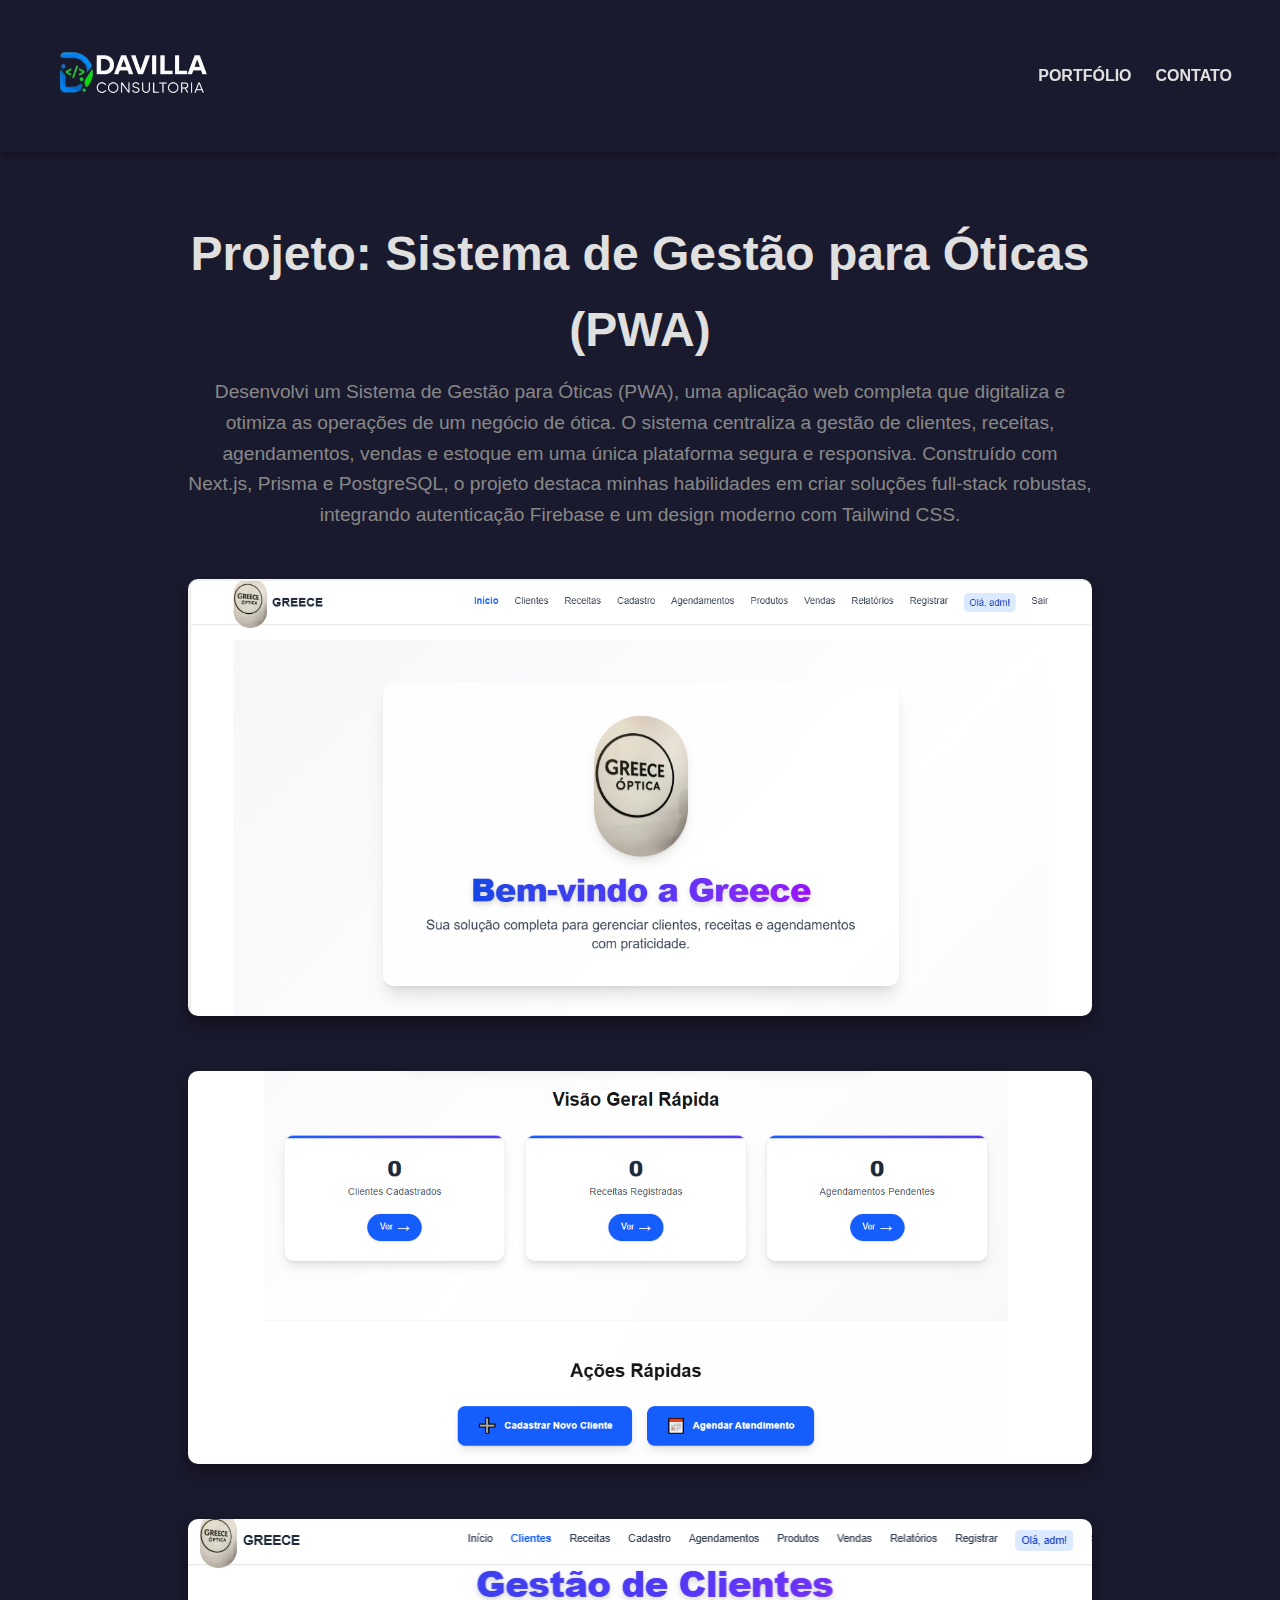
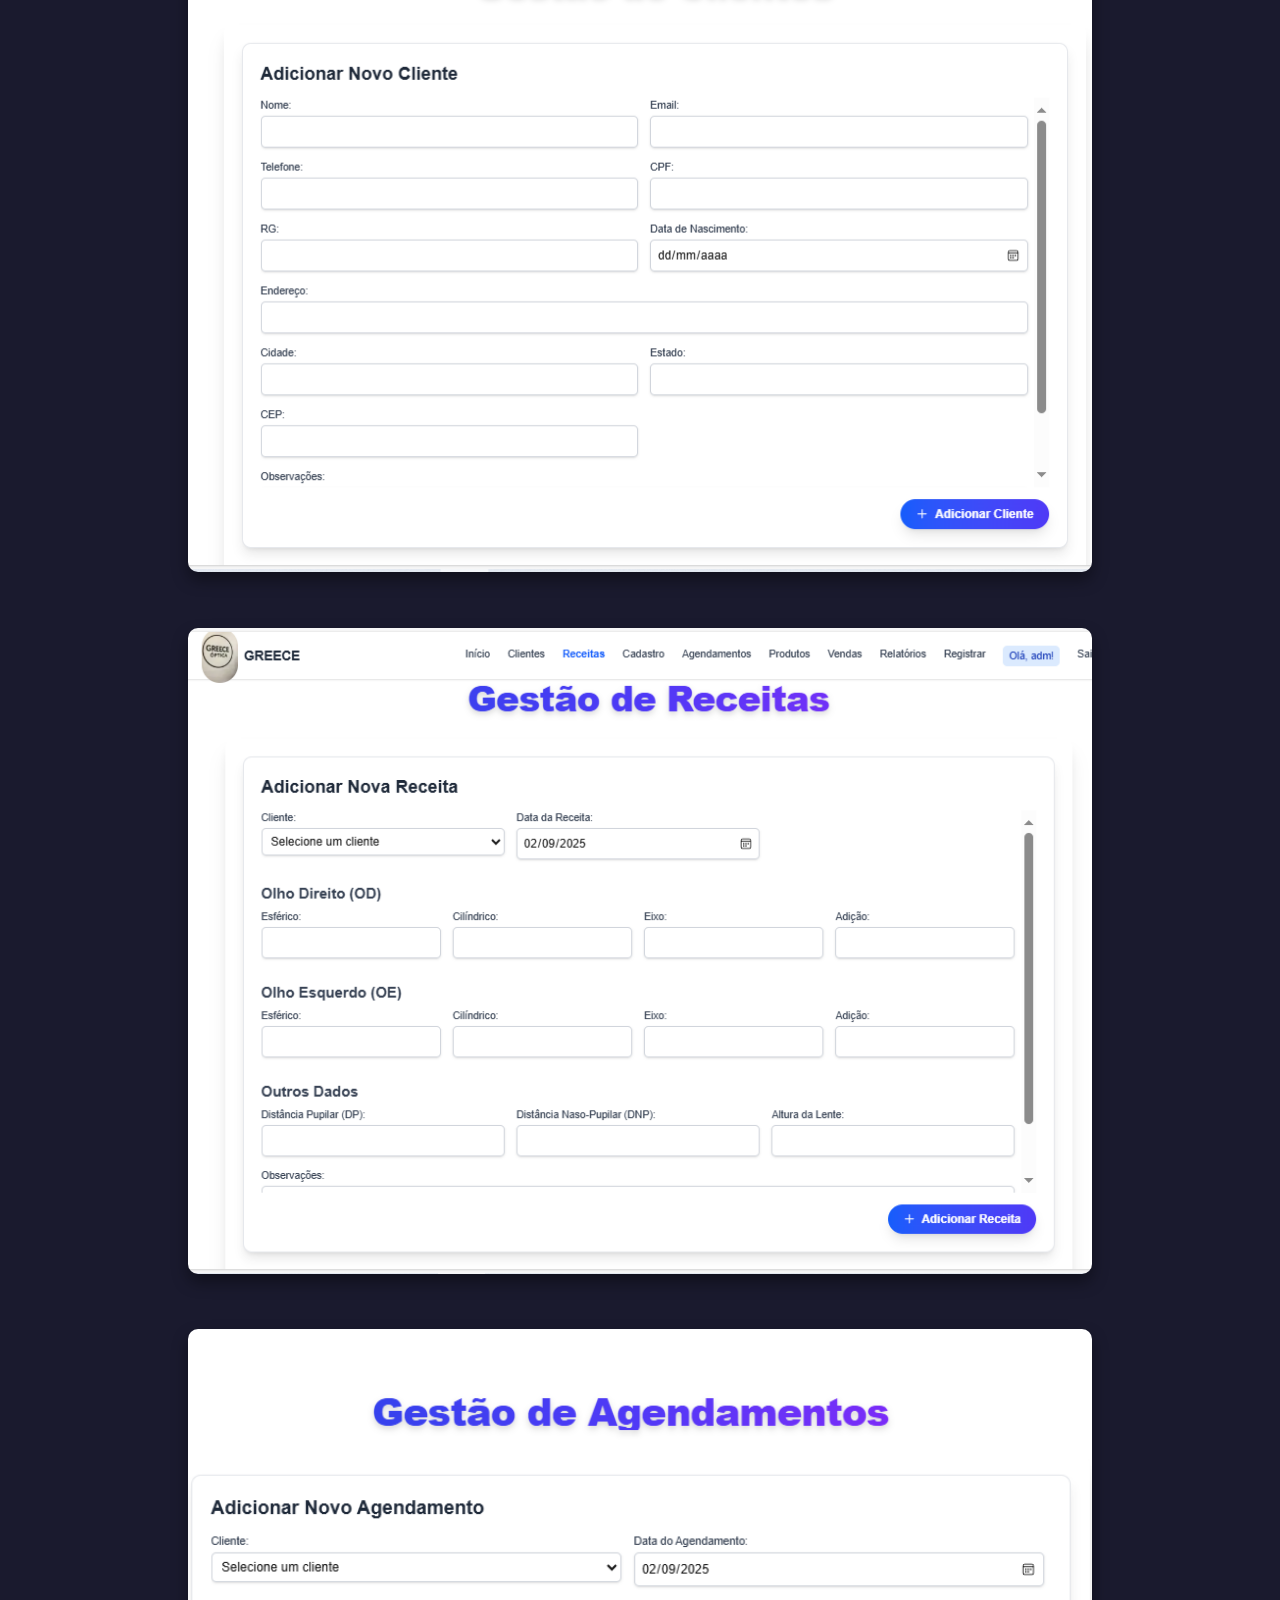
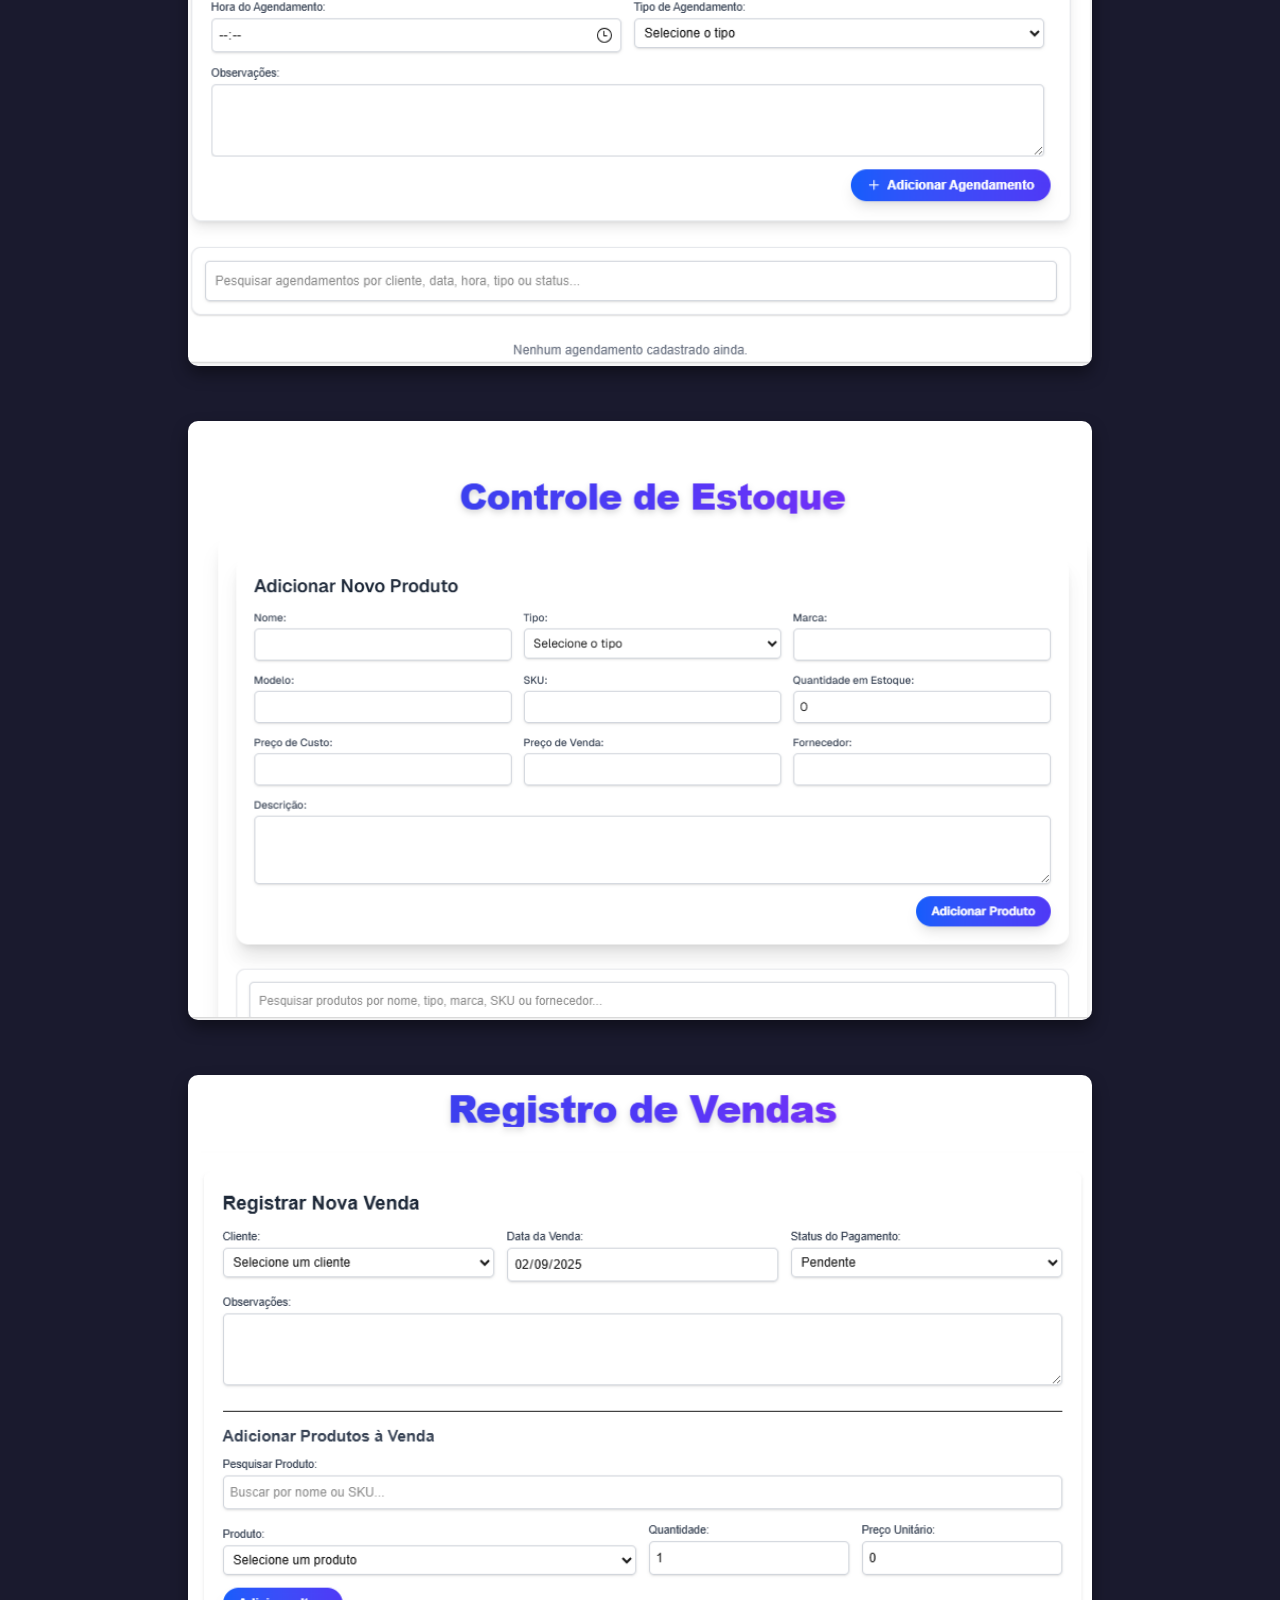
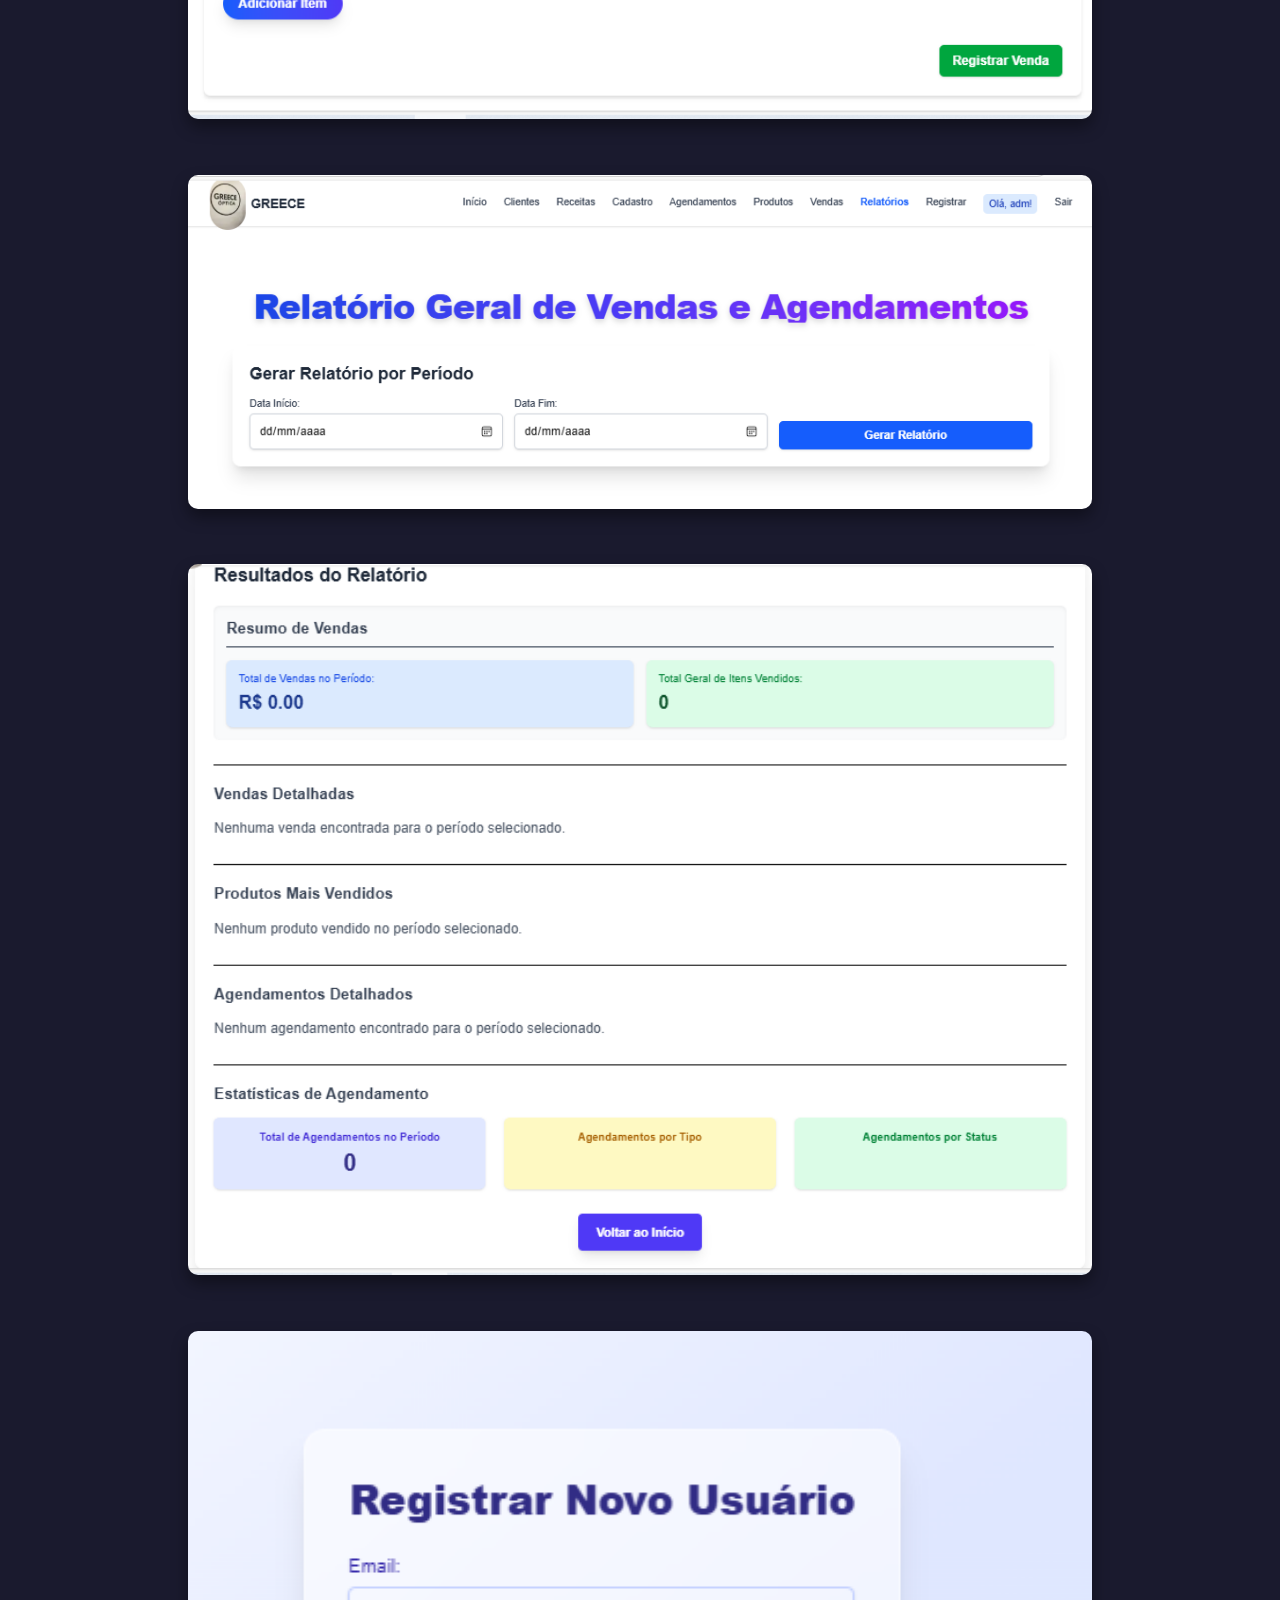
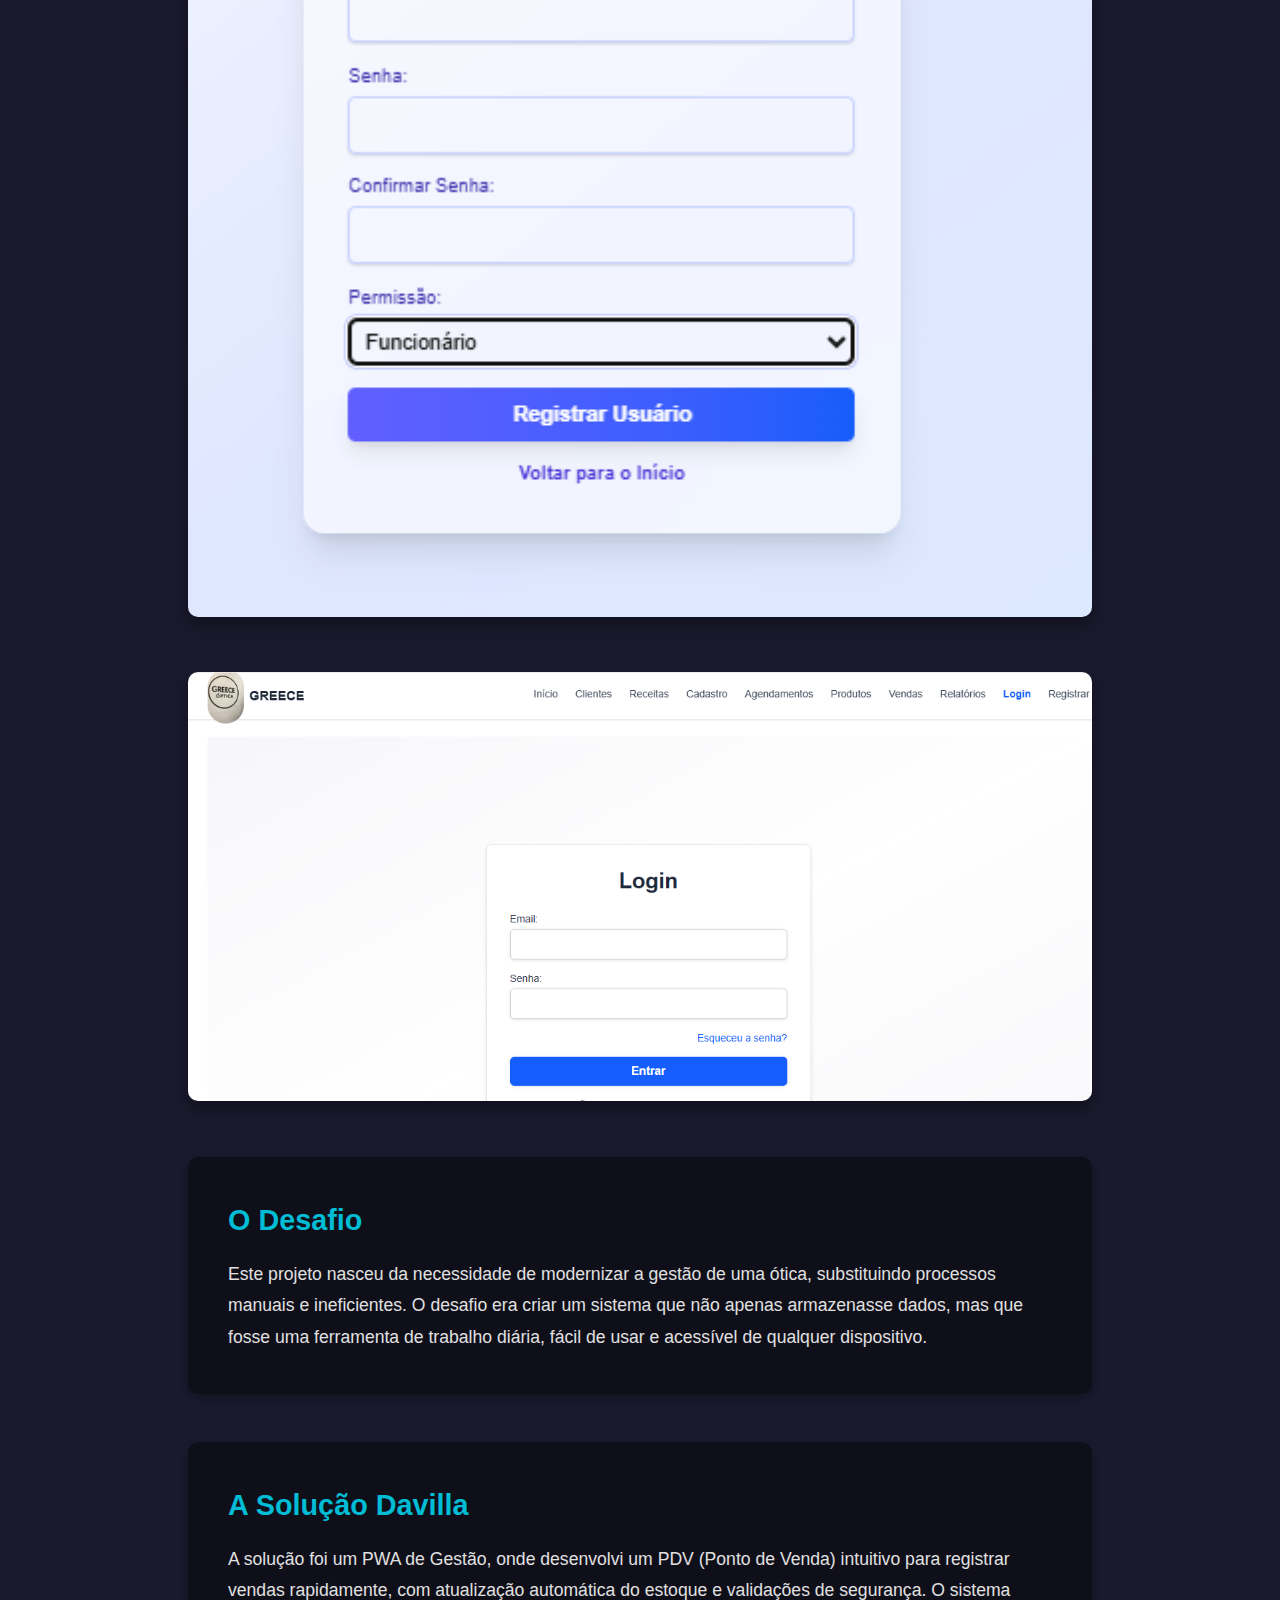
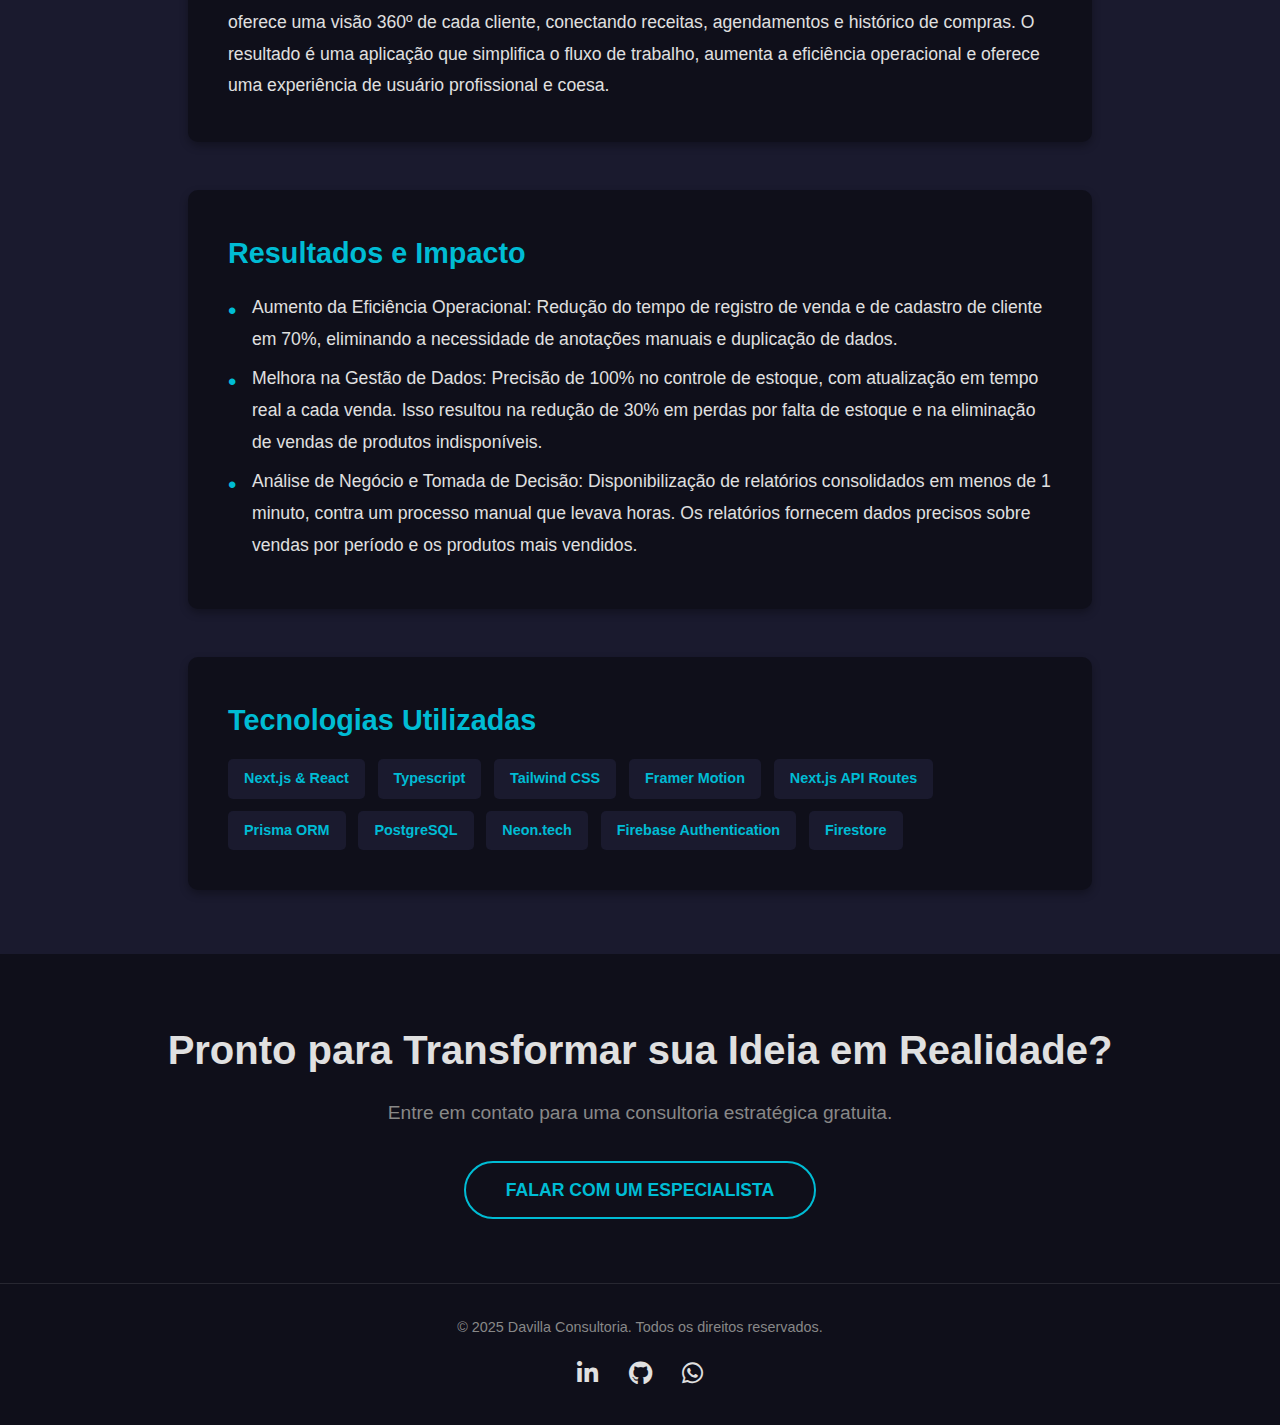
<file: projeto2.html>
<!DOCTYPE html>
<html lang="pt-br">
  <head>
    <meta charset="UTF-8" />
    <meta name="viewport" content="width=device-width, initial-scale=1.0" />
    <title>
      Davilla Consultoria | Detalhes do Projeto Sistema de Gestão para óticas
    </title>
    <link rel="stylesheet" href="style.css" />
    <link
      rel="stylesheet"
      href="https://cdnjs.cloudflare.com/ajax/libs/font-awesome/5.15.4/css/all.min.css"
    />
  </head>
  <body>
    <header class="header">
      <div class="logo">
        <a href="index.html"
          ><img src="images/davilla-logo.png" alt="Logo da Davilla Consultoria"
        /></a>
      </div>
      <nav class="nav">
        <ul>
          <li><a href="index.html#portfolio">Portfólio</a></li>

          <li><a href="index.html#contato">Contato</a></li>
        </ul>
      </nav>
    </header>

    <main>
      <section class="project-detail">
        <div class="project-header">
          <h1>Projeto: Sistema de Gestão para Óticas (PWA)</h1>
          <p>
            Desenvolvi um Sistema de Gestão para Óticas (PWA), uma aplicação web
            completa que digitaliza e otimiza as operações de um negócio de
            ótica. O sistema centraliza a gestão de clientes, receitas,
            agendamentos, vendas e estoque em uma única plataforma segura e
            responsiva. Construído com Next.js, Prisma e PostgreSQL, o projeto
            destaca minhas habilidades em criar soluções full-stack robustas,
            integrando autenticação Firebase e um design moderno com Tailwind
            CSS.
          </p>
        </div>

        <img
          src="images/projeto2.png"
          alt="Mockup do Projeto"
          class="project-image"
        />
        <img
          src="images/projeto2-2.png"
          alt="Mockup do Projeto"
          class="project-image"
        />
        <img
          src="images/projeto2-3.png"
          alt="Mockup do Projeto"
          class="project-image"
        />
        <img
          src="images/projeto2-4.png"
          alt="Mockup do Projeto"
          class="project-image"
        />
        <img
          src="images/projeto2-5.png"
          alt="Mockup do Projeto"
          class="project-image"
        />
        <img
          src="images/projeto2-6.png"
          alt="Mockup do Projeto"
          class="project-image"
        />
        <img
          src="images/projeto2-7.png"
          alt="Mockup do Projeto"
          class="project-image"
        />
        <img
          src="images/projeto2-8.png"
          alt="Mockup do Projeto"
          class="project-image"
        />
        <img
          src="images/projeto2-9.png"
          alt="Mockup do Projeto"
          class="project-image"
        />
        <img
          src="images/projeto2-10.png"
          alt="Mockup do Projeto"
          class="project-image"
        />
        <img
          src="images/projeto2-11.png"
          alt="Mockup do Projeto"
          class="project-image"
        />

        <div class="project-sections">
          <div class="section-card">
            <h3>O Desafio</h3>
            <p>
              Este projeto nasceu da necessidade de modernizar a gestão de uma
              ótica, substituindo processos manuais e ineficientes. O desafio
              era criar um sistema que não apenas armazenasse dados, mas que
              fosse uma ferramenta de trabalho diária, fácil de usar e acessível
              de qualquer dispositivo.
            </p>
          </div>

          <div class="section-card">
            <h3>A Solução Davilla</h3>
            <p>
              A solução foi um PWA de Gestão, onde desenvolvi um PDV (Ponto de
              Venda) intuitivo para registrar vendas rapidamente, com
              atualização automática do estoque e validações de segurança. O
              sistema oferece uma visão 360º de cada cliente, conectando
              receitas, agendamentos e histórico de compras. O resultado é uma
              aplicação que simplifica o fluxo de trabalho, aumenta a eficiência
              operacional e oferece uma experiência de usuário profissional e
              coesa.
            </p>
          </div>

          <div class="section-card">
            <h3>Resultados e Impacto</h3>
            <ul>
              <li>
                Aumento da Eficiência Operacional: Redução do tempo de registro
                de venda e de cadastro de cliente em 70%, eliminando a
                necessidade de anotações manuais e duplicação de dados.
              </li>
              <li>
                Melhora na Gestão de Dados: Precisão de 100% no controle de
                estoque, com atualização em tempo real a cada venda. Isso
                resultou na redução de 30% em perdas por falta de estoque e na
                eliminação de vendas de produtos indisponíveis.
              </li>
              <li>
                Análise de Negócio e Tomada de Decisão: Disponibilização de
                relatórios consolidados em menos de 1 minuto, contra um processo
                manual que levava horas. Os relatórios fornecem dados precisos
                sobre vendas por período e os produtos mais vendidos.
              </li>
            </ul>
          </div>

          <div class="section-card">
            <h3>Tecnologias Utilizadas</h3>
            <div class="tech-list">
              <span>Next.js & React</span>
              <span>Typescript</span>
              <span>Tailwind CSS</span>
              <span>Framer Motion</span>
              <span>Next.js API Routes</span>
              <span>Prisma ORM</span>
              <span>PostgreSQL</span>
              <span>Neon.tech</span>
              <span>Firebase Authentication</span>
              <span>Firestore</span>
            </div>
          </div>
        </div>
      </section>

      <section class="contato-cta">
        <h2>Pronto para Transformar sua Ideia em Realidade?</h2>
        <p>Entre em contato para uma consultoria estratégica gratuita.</p>
        <a href="https://wa.me/5511944846492" class="cta-button" target="_blank"
          >Falar com um Especialista</a
        >
      </section>
    </main>

    <footer class="footer">
      <p>&copy; 2025 Davilla Consultoria. Todos os direitos reservados.</p>
      <div class="social-icons">
        <a href="#" target="_blank"><i class="fab fa-linkedin-in"></i></a>
        <a href="#" target="_blank"><i class="fab fa-github"></i></a>
        <a href="https://wa.me/5511944846492" target="_blank"
          ><i class="fab fa-whatsapp"></i
        ></a>
      </div>
    </footer>
  </body>
</html>
</file>
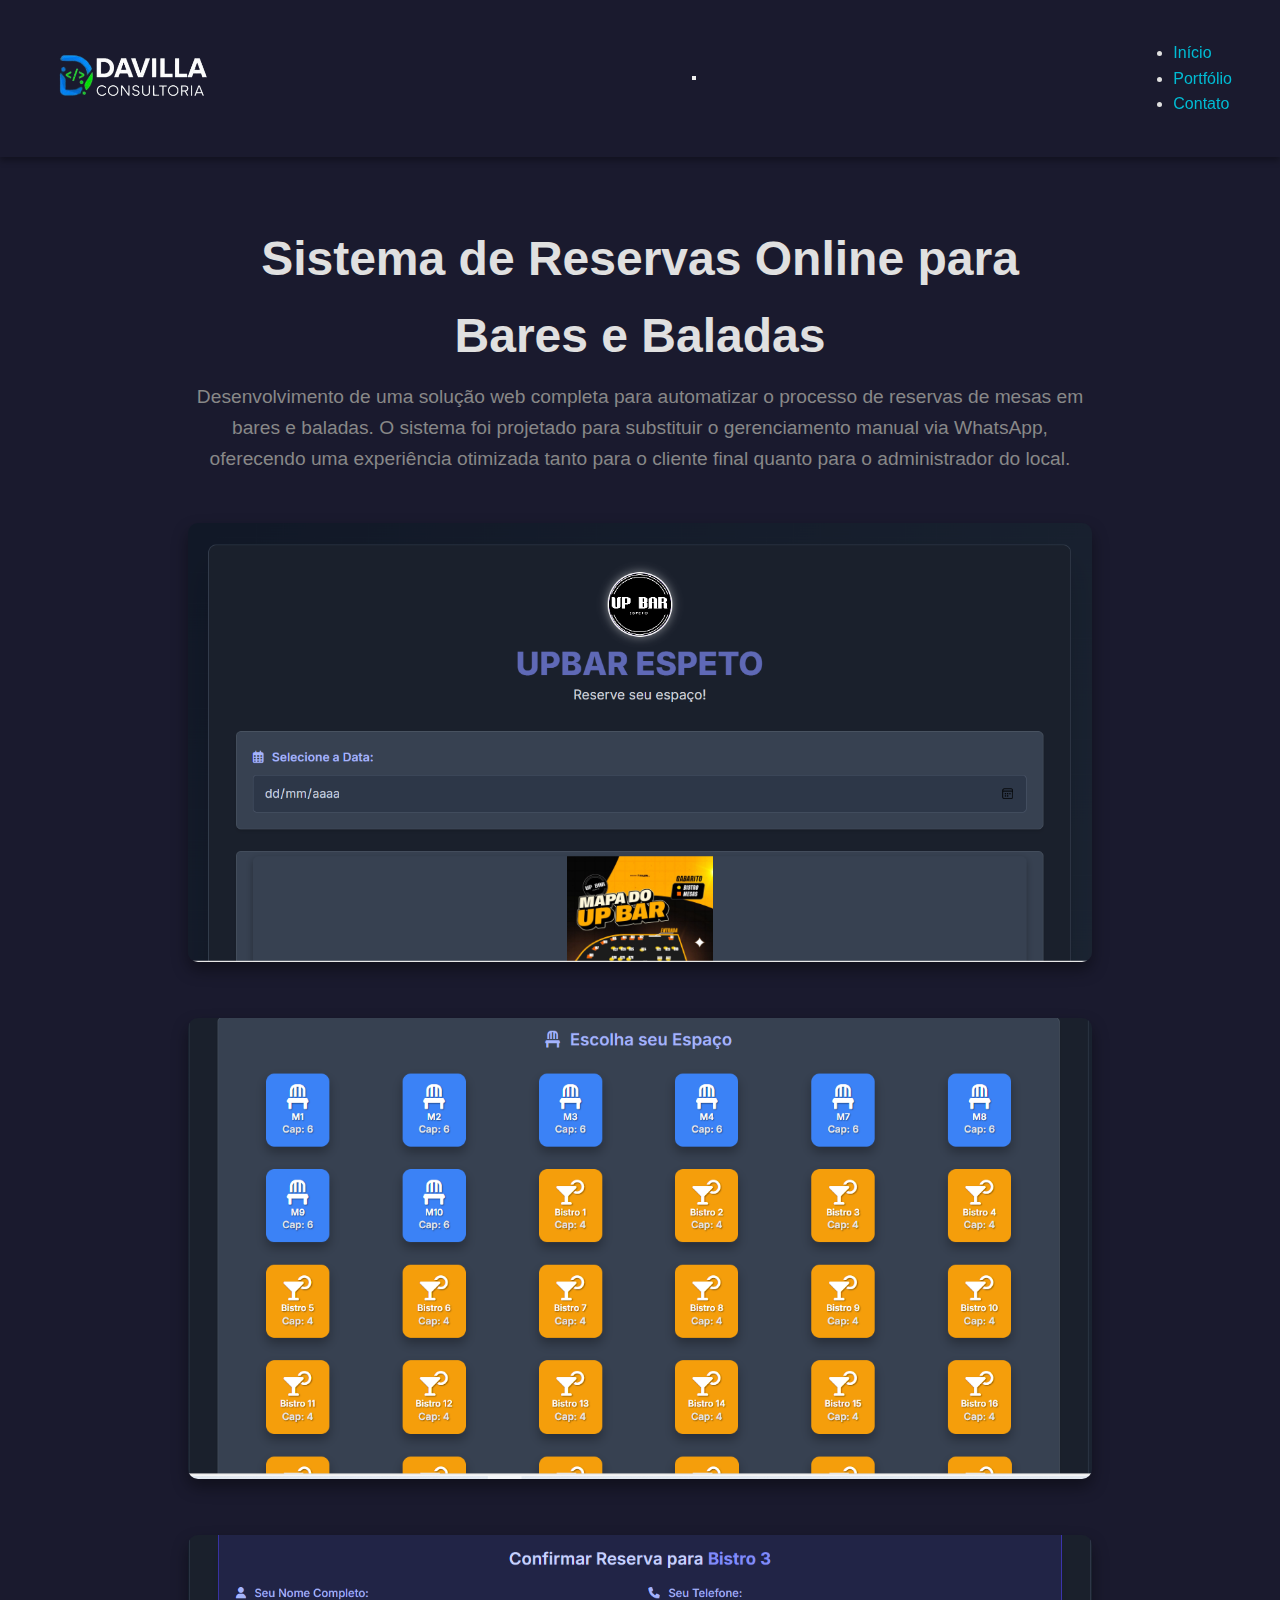
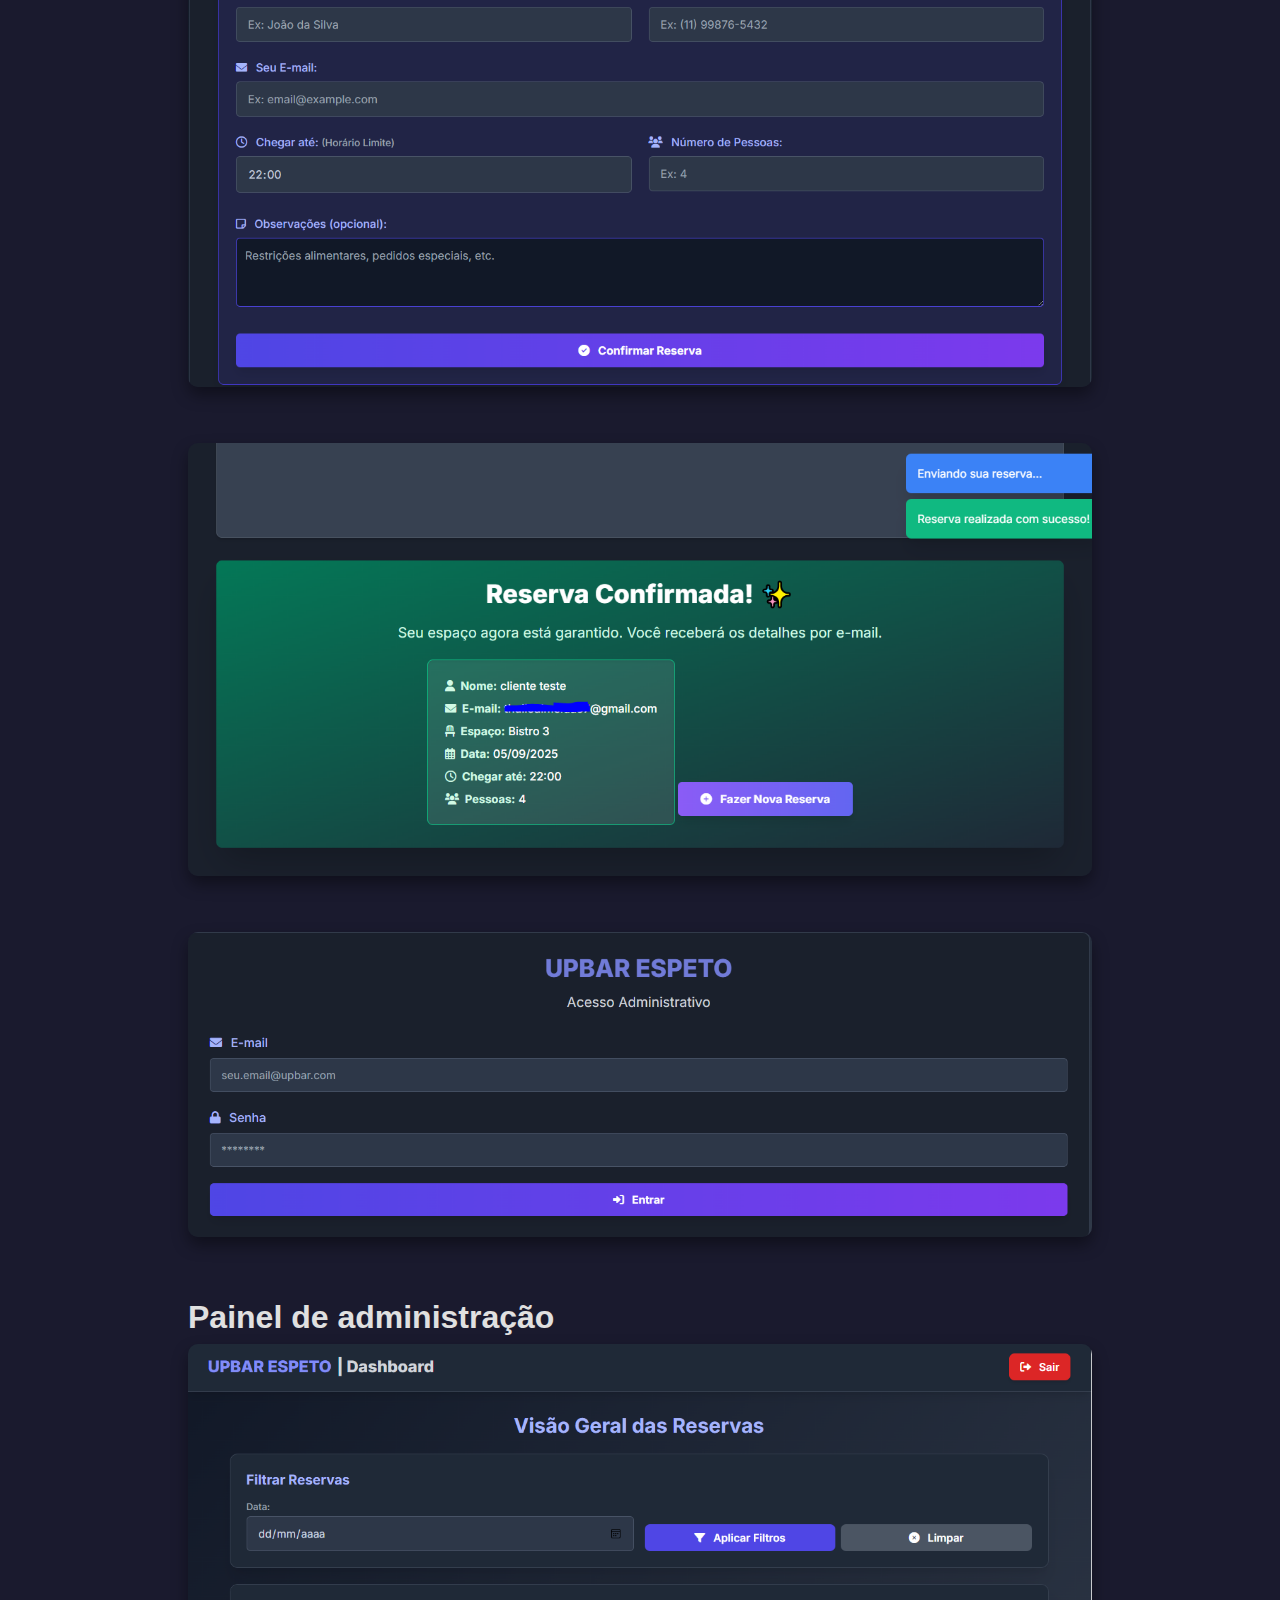
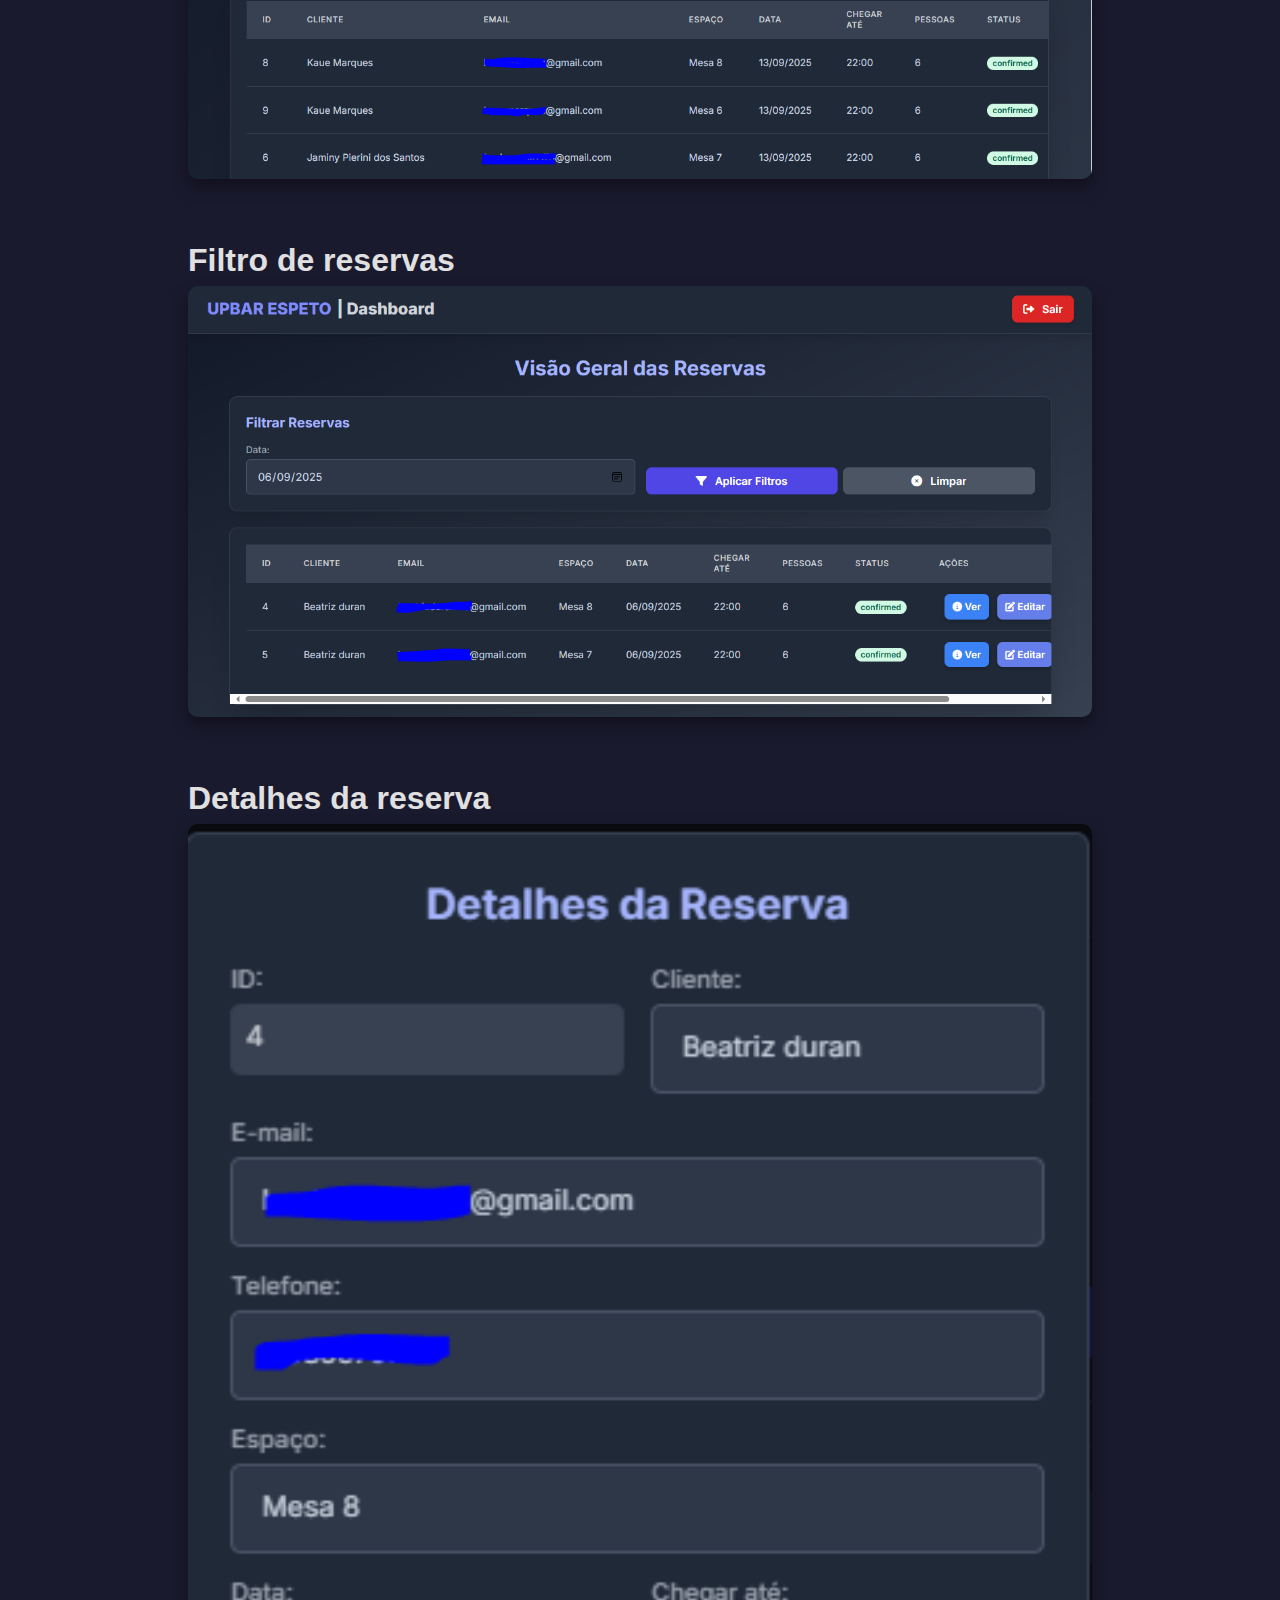
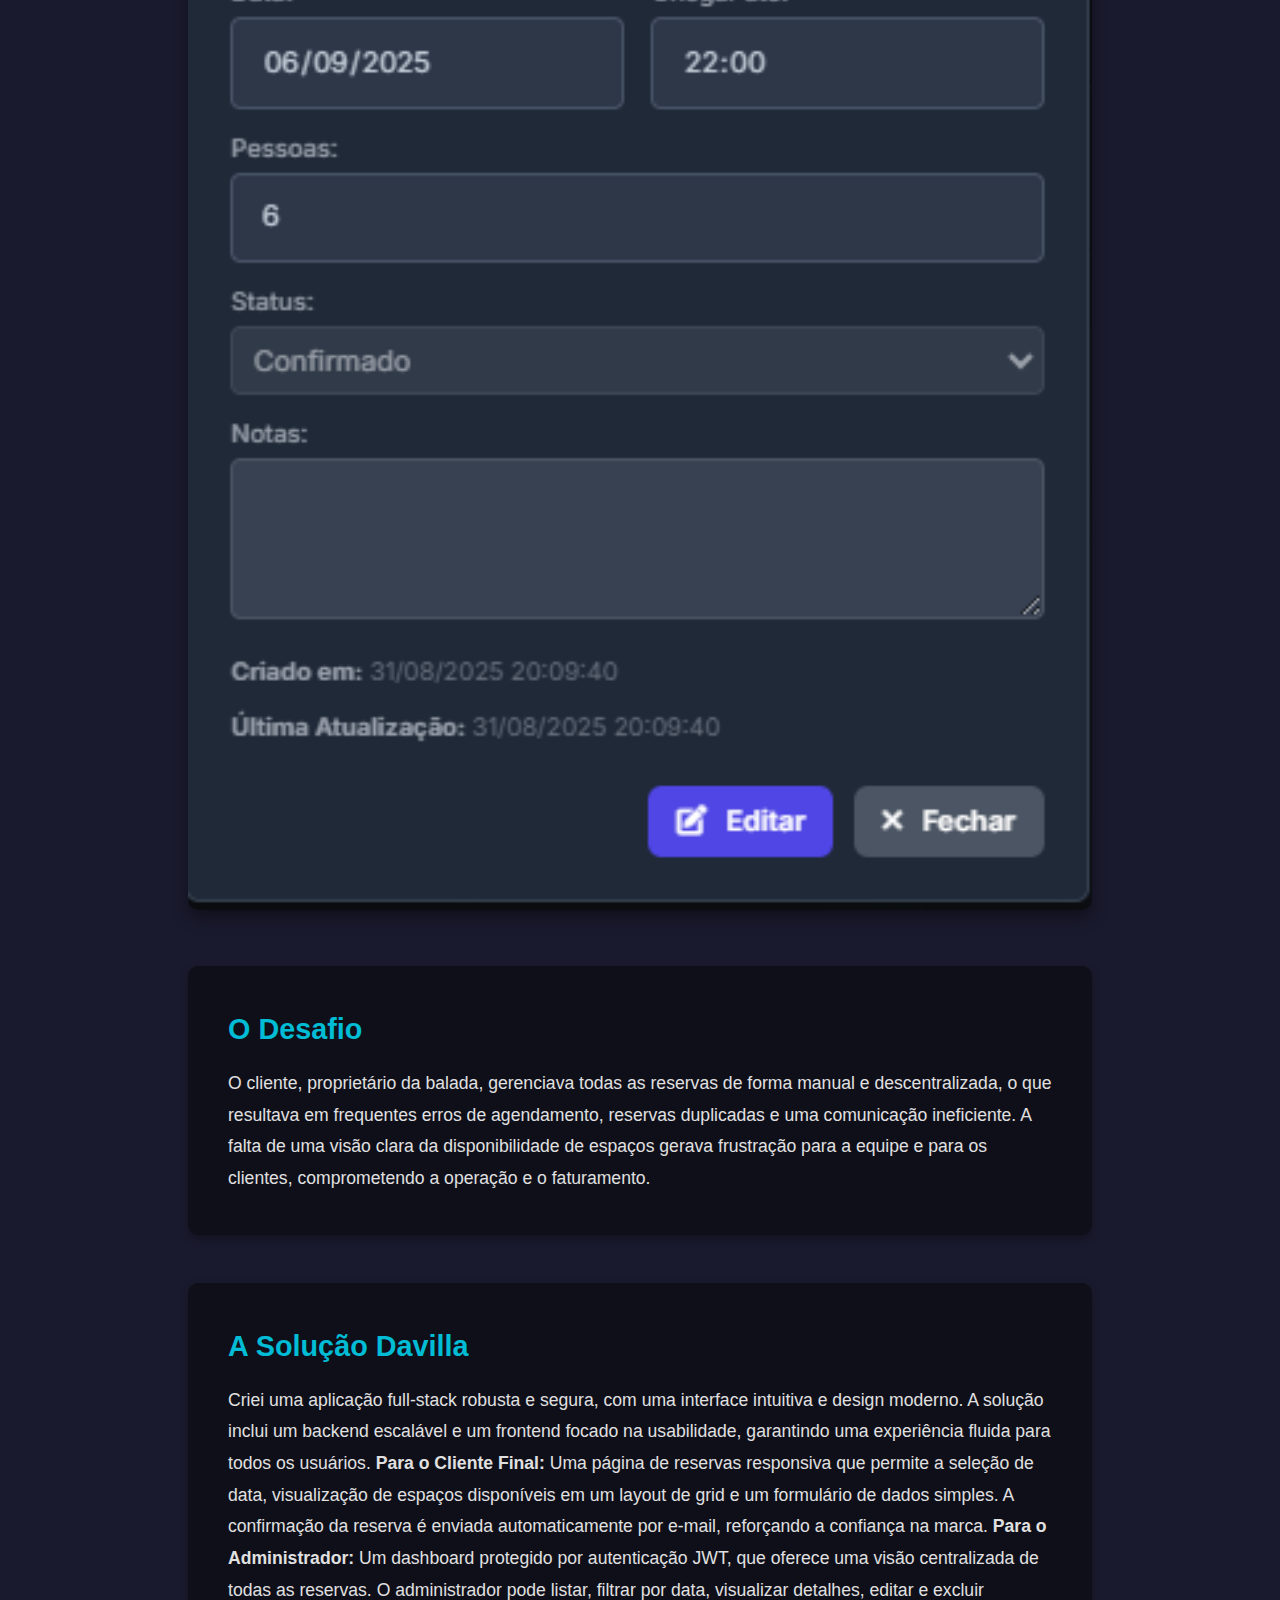
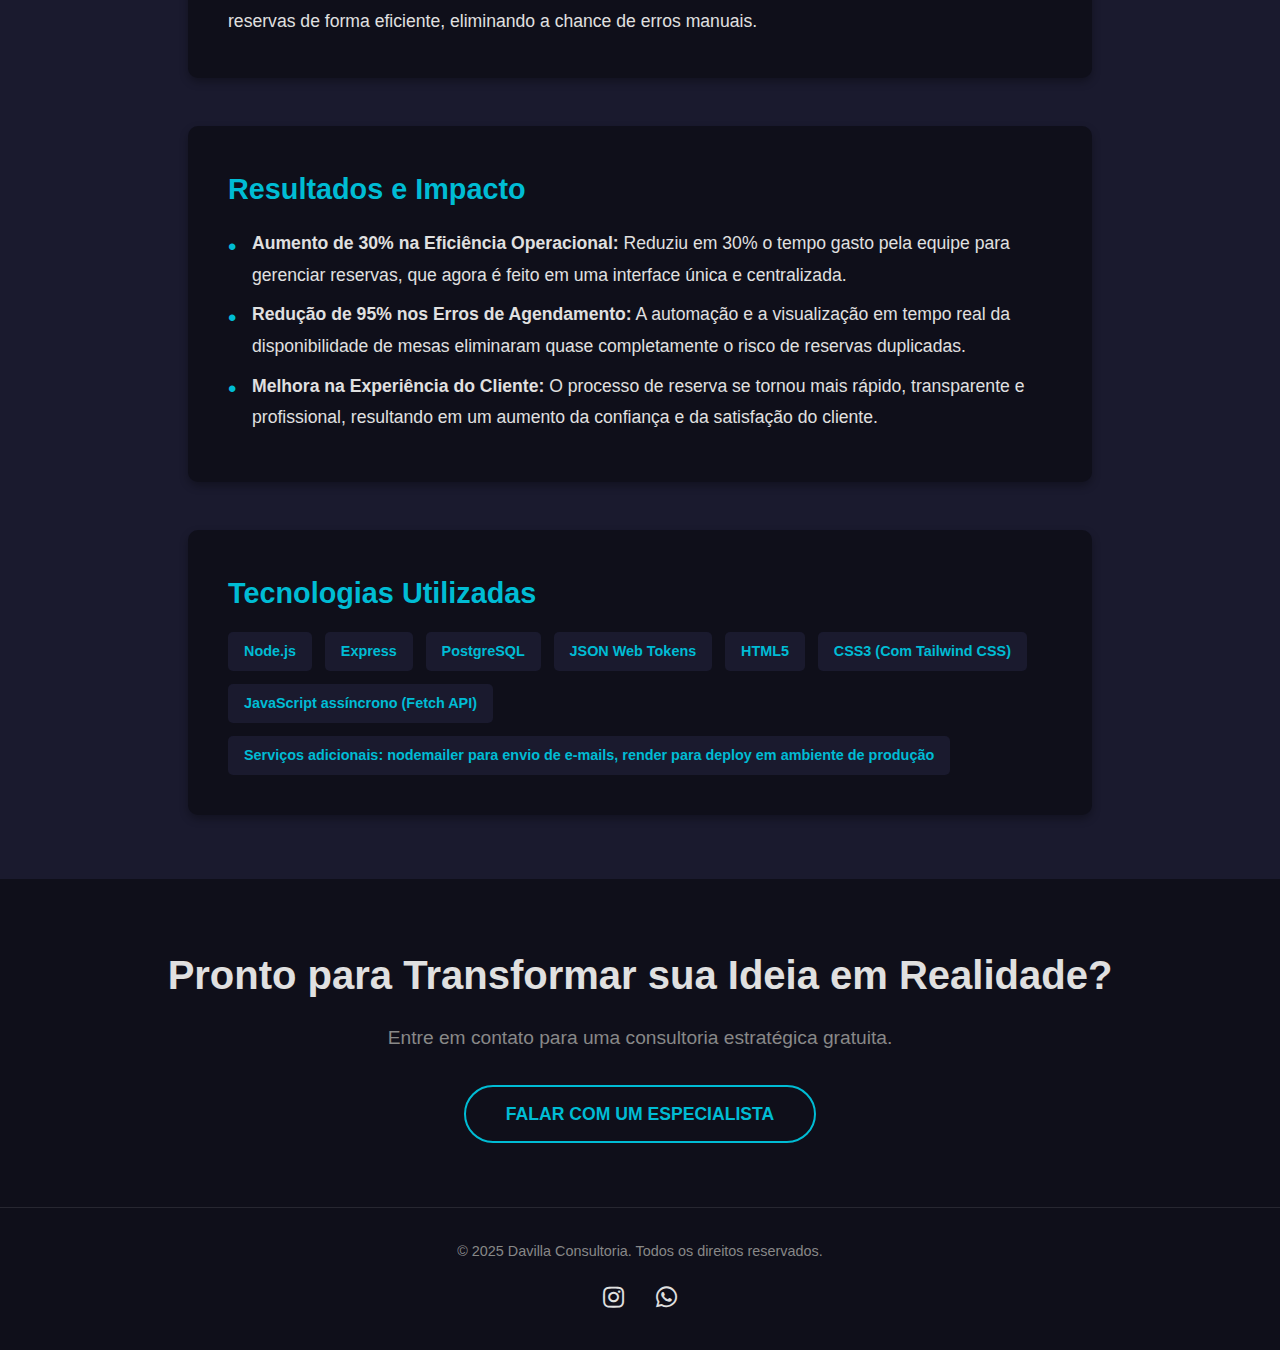
<file: projeto3.html>
<!DOCTYPE html>
<html lang="pt-br">
  <head>
    <meta charset="UTF-8" />
    <meta name="viewport" content="width=device-width, initial-scale=1.0" />
    <title>Davilla Consultoria | Detalhes do Projeto Sistema de reservas</title>
    <link rel="stylesheet" href="style.css" />
    <link
      rel="stylesheet"
      href="https://cdnjs.cloudflare.com/ajax/libs/font-awesome/5.15.4/css/all.min.css"
    />
  </head>
  <body>
    <header class="header">
      <a href="#" class="logo">
        <img src="images/davilla-logo.png" alt="Logo da Davilla Consultoria" />
      </a>

      <button class="hamburger" aria-label="Abrir menu de navegação">
        <span></span>
        <span></span>
        <span></span>
      </button>

      <nav class="nav-menu">
        <ul>
          <li><a href="index.html">Início</a></li>
          <li><a href="index.html#portfolio">Portfólio</a></li>
          <li><a href="index.html#contato">Contato</a></li>
        </ul>
      </nav>
    </header>

    <main>
      <section class="project-detail">
        <div class="project-header">
          <h1>Sistema de Reservas Online para Bares e Baladas</h1>
          <p>
            Desenvolvimento de uma solução web completa para automatizar o
            processo de reservas de mesas em bares e baladas. O sistema foi
            projetado para substituir o gerenciamento manual via WhatsApp,
            oferecendo uma experiência otimizada tanto para o cliente final
            quanto para o administrador do local.
          </p>
        </div>

        <img
          src="images/projeto3.png"
          alt="Mockup do Projeto"
          class="project-image"
        />
        <img
          src="images/projeto3-2.png"
          alt="Mockup do Projeto"
          class="project-image"
        />
        <img
          src="images/projeto3-3.png"
          alt="Mockup do Projeto"
          class="project-image"
        />
        <img
          src="images/projeto3-4.png"
          alt="Mockup do Projeto"
          class="project-image"
        />
        <img
          src="images/projeto3-5.png"
          alt="Mockup do Projeto"
          class="project-image"
        />

        <h1>Painel de administração</h1>
        <img
          src="images/projeto3-6.png"
          alt="Mockup do Projeto"
          class="project-image"
        />
        <h1>Filtro de reservas</h1>
        <img
          src="images/projeto3-7.png"
          alt="Mockup do Projeto"
          class="project-image"
        />

        <h1>Detalhes da reserva</h1>
        <img
          src="images/projeto3-8.png"
          alt="Mockup do Projeto"
          class="project-image"
        />

        <div class="project-sections">
          <div class="section-card">
            <h3>O Desafio</h3>
            <p>
              O cliente, proprietário da balada, gerenciava todas as reservas de
              forma manual e descentralizada, o que resultava em frequentes
              erros de agendamento, reservas duplicadas e uma comunicação
              ineficiente. A falta de uma visão clara da disponibilidade de
              espaços gerava frustração para a equipe e para os clientes,
              comprometendo a operação e o faturamento.
            </p>
          </div>

          <div class="section-card">
            <h3>A Solução Davilla</h3>
            <p>
              Criei uma aplicação full-stack robusta e segura, com uma interface
              intuitiva e design moderno. A solução inclui um backend escalável
              e um frontend focado na usabilidade, garantindo uma experiência
              fluida para todos os usuários.

              <span class="negrito">Para o Cliente Final:</span> Uma página de
              reservas responsiva que permite a seleção de data, visualização de
              espaços disponíveis em um layout de grid e um formulário de dados
              simples. A confirmação da reserva é enviada automaticamente por
              e-mail, reforçando a confiança na marca.

              <span class="negrito">Para o Administrador:</span> Um dashboard
              protegido por autenticação JWT, que oferece uma visão centralizada
              de todas as reservas. O administrador pode listar, filtrar por
              data, visualizar detalhes, editar e excluir reservas de forma
              eficiente, eliminando a chance de erros manuais.
            </p>
          </div>

          <div class="section-card">
            <h3>Resultados e Impacto</h3>
            <ul>
              <li>
                <span class="negrito"
                  >Aumento de 30% na Eficiência Operacional:</span
                >
                Reduziu em 30% o tempo gasto pela equipe para gerenciar
                reservas, que agora é feito em uma interface única e
                centralizada.
              </li>
              <li>
                <span class="negrito"
                  >Redução de 95% nos Erros de Agendamento:</span
                >
                A automação e a visualização em tempo real da disponibilidade de
                mesas eliminaram quase completamente o risco de reservas
                duplicadas.
              </li>
              <li>
                <span class="negrito">Melhora na Experiência do Cliente:</span>
                O processo de reserva se tornou mais rápido, transparente e
                profissional, resultando em um aumento da confiança e da
                satisfação do cliente.
              </li>
            </ul>
          </div>

          <div class="section-card">
            <h3>Tecnologias Utilizadas</h3>
            <div class="tech-list">
              <span>Node.js</span>
              <span>Express</span>
              <span>PostgreSQL</span>
              <span>JSON Web Tokens</span>
              <span>HTML5</span>
              <span>CSS3 (Com Tailwind CSS)</span>
              <span>JavaScript assíncrono (Fetch API)</span>
              <span
                >Serviços adicionais: nodemailer para envio de e-mails, render
                para deploy em ambiente de produção</span
              >
            </div>
          </div>
        </div>
      </section>

      <section class="contato-cta">
        <h2>Pronto para Transformar sua Ideia em Realidade?</h2>
        <p>Entre em contato para uma consultoria estratégica gratuita.</p>
        <a href="https://wa.me/5511944846492" class="cta-button" target="_blank"
          >Falar com um Especialista</a
        >
      </section>
    </main>

    <footer class="footer">
      <p>&copy; 2025 Davilla Consultoria. Todos os direitos reservados.</p>
      <div class="social-icons">
        <a href="https://instagram.com/davillaconsultoria7" target="_blank" aria-label="Instagram Davilla Consultoria">
      <i class="fab fa-instagram"></i>
        <a href="https://wa.me/5511944846492" target="_blank"
          ><i class="fab fa-whatsapp"></i
        ></a>
      </div>
    </footer>
    <script src="script.js"></script>
  </body>
</html>
</file>
<file: style.css>
/* Definição de Cores e Fontes Globais */
:root {
  --cor-fundo-principal: #1a1a2e; /* Azul Escuro Quase Preto */
  --cor-fundo-secundario: #0f0f1a; /* Mais escuro para contraste */
  --cor-primaria: #00bcd4; /* Verde Água (Ciano) - Vibrante */
  --cor-secundaria: #3f51b5; /* Azul Davilla - Um pouco mais claro que o logo original */
  --cor-texto-claro: #e0e0e0; /* Cinza claro para textos */
  --cor-texto-escuro: #888888; /* Cinza para textos secundários */

  --fonte-titulos: "Montserrat", sans-serif; /* Usaremos essa fonte para títulos */
  --fonte-corpo: "Open Sans", sans-serif; /* Usaremos essa para o corpo do texto */
}

/* Importação de Fontes do Google Fonts */
@import url("https://fonts.googleapis.com/css2?family=Montserrat:wght@400;600;700&family=Open+Sans:wght@300;400;600&display=swap");

/* Reset Básico de CSS para garantir consistência entre navegadores */
* {
  margin: 0;
  padding: 0;
  box-sizing: border-box;
}

body {
  font-family: var(--fonte-corpo);
  background-color: var(--cor-fundo-principal); /* Fundo escuro principal */
  color: var(--cor-texto-claro); /* Cor do texto padrão */
  line-height: 1.6; /* Espaçamento entre linhas para melhor leitura */
  scroll-behavior: smooth; /* Animação suave para rolagem de âncora */
}

a {
  color: var(--cor-primaria); /* Links na cor vibrante */
  text-decoration: none; /* Sem sublinhado padrão nos links */
}

a:hover {
  color: var(--cor-secundaria); /* Mudança de cor ao passar o mouse */
  text-decoration: underline; /* Adiciona sublinhado ao passar o mouse */
}

/* Estilos do Header */
.header {
  display: flex;
  justify-content: space-between;
  align-items: center; /* Alinha os dois elementos ao centro */
  padding: 2.5rem 3rem; /* Garante espaço para a logo de 12rem */
  background-color: var(--cor-fundo-principal);
  position: sticky;
  top: 0;
  z-index: 1000;
  box-shadow: 0 4px 6px rgba(0, 0, 0, 0.3);
}

.logo img {
  height: 4rem; /* A altura da logo conforme sua especificação */
}

.nav ul {
  list-style: none;
  display: flex;
  gap: 1.5rem; /* Diminui o espaço entre os links */
}

.nav a {
  color: var(--cor-texto-claro);
  font-size: 1rem; /* Diminui o tamanho da fonte do link */
  font-weight: 600;
  text-transform: uppercase;
  transition: color 0.3s ease;
}

.nav a:hover {
  color: var(--cor-primaria);
}

/* Estilos da Hero Section */
.hero {
  height: 90vh; /* Ocupa 90% da altura da tela */
  display: flex;
  align-items: center;
  justify-content: center;
  text-align: center;
  color: var(--cor-texto-claro);
  background: url("images/banner-davilla.png") no-repeat center center/cover; /* Substitua a URL */
  position: relative;
  overflow: hidden;
}

/* Efeito de sobreposição escura para o banner */
.hero::after {
  content: "";
  position: absolute;
  top: 0;
  left: 0;
  width: 100%;
  height: 100%;
  background-color: rgba(0, 0, 0, 0.6);
  z-index: 1;
}

.hero-content {
  position: relative;
  z-index: 2;
  max-width: 800px;
}

.hero h1 {
  font-size: 3.5rem;
  font-family: var(--fonte-titulos);
  font-weight: 700;
  margin-bottom: 1rem;
  line-height: 1.2;
}

.hero p {
  font-size: 1.2rem;
  margin-bottom: 2rem;
  color: var(--cor-texto-escuro);
}

/* Estilos do Botão CTA */
.cta-button {
  display: inline-block;
  padding: 0.8rem 2.5rem;
  font-size: 1.1rem;
  font-weight: 600;
  text-transform: uppercase;
  border: 2px solid var(--cor-primaria);
  color: var(--cor-primaria);
  border-radius: 50px;
  transition: all 0.3s ease;
}

.cta-button:hover {
  background-color: var(--cor-primaria);
  color: var(--cor-fundo-principal);
  transform: scale(1.05); /* Efeito de crescimento sutil */
}

/* Estilos da Seção de Portfólio */
.portfolio {
  padding: 6rem 3rem;
  text-align: center;
}

.portfolio h2 {
  font-size: 2.5rem;
  font-family: var(--fonte-titulos);
  font-weight: 700;
  margin-bottom: 0.5rem;
}

.portfolio p {
  font-size: 1.2rem;
  color: var(--cor-texto-escuro);
  margin-bottom: 3rem;
}

.portfolio-grid {
  display: grid;
  grid-template-columns: repeat(auto-fit, minmax(300px, 1fr));
  gap: 2rem;
  max-width: 1200px;
  margin: 0 auto;
}

.portfolio-item {
  background-color: var(--cor-fundo-secundario);
  border-radius: 10px;
  overflow: hidden;
  box-shadow: 0 8px 16px rgba(0, 0, 0, 0.4);
  transition: transform 0.3s ease, box-shadow 0.3s ease;
  padding: 3rem;
}

.portfolio-item:hover {
  transform: translateY(-10px); /* Animação de elevação */
  box-shadow: 0 12px 24px rgba(0, 0, 0, 0.6);
}

.portfolio-item img {
  width: 100%;
  height: 200px;
  object-fit: cover;
  display: block;
}

.item-content {
  padding: 3rem;
  text-align: left;
}

.item-content h3 {
  font-family: var(--fonte-titulos);
  font-size: 1.4rem;
  margin-bottom: 0.5rem;
  color: var(--cor-primaria);
}

.item-content p {
  font-size: 1rem;
  color: var(--cor-texto-claro);
  margin-bottom: 1rem;
}

.item-link {
  display: inline-block;
  color: var(--cor-primaria);
  font-weight: 600;
  transition: color 0.3s ease;
}

.item-link:hover {
  color: var(--cor-secundaria);
}

/* Estilos da Seção de Depoimentos */
.testemunhos {
  padding: 6rem 3rem;
  text-align: center;
  background-color: var(--cor-fundo-secundario);
}

.negrito {
  font-weight: bold;
}

.testemunhos h2 {
  font-size: 2.5rem;
  font-family: var(--fonte-titulos);
  font-weight: 700;
  margin-bottom: 3rem;
}

.testemunhos-grid {
  display: grid;
  grid-template-columns: repeat(auto-fit, minmax(300px, 1fr));
  gap: 2rem;
  max-width: 1200px;
  margin: 0 auto;
}

.depoimento-card {
  background-color: var(--cor-fundo-principal);
  padding: 2.5rem;
  border-radius: 10px;
  box-shadow: 0 8px 16px rgba(0, 0, 0, 0.4);
  text-align: left;
  transition: transform 0.3s ease;
}

.depoimento-card:hover {
  transform: translateY(-5px); /* Efeito de elevação sutil */
}

.depoimento-card p {
  font-size: 1.1rem;
  font-style: italic;
  color: var(--cor-texto-claro);
  margin-bottom: 1.5rem;
  line-height: 1.5;
}

.depoimento-card cite {
  display: block;
  font-size: 1rem;
  color: var(--cor-primaria);
  font-weight: 600;
}

/* Estilos da Seção de Contato */
/* Estilos da Seção de Contato - WhatsApp */
.contato-wpp {
  padding: 6rem 3rem;
  text-align: center;
  background-color: var(--cor-fundo-principal);
}

.contato-wpp h2 {
  font-size: 2.5rem;
  font-family: var(--fonte-titulos);
  font-weight: 700;
  margin-bottom: 0.5rem;
}

.contato-wpp p {
  font-size: 1.2rem;
  color: var(--cor-texto-escuro);
  margin-bottom: 3rem;
}

.contato-wpp .cta-button {
  display: inline-block;
  padding: 0.8rem 2.5rem;
  font-size: 1.1rem;
  font-weight: 600;
  text-transform: uppercase;
  border: 2px solid var(--cor-primaria);
  color: var(--cor-primaria);
  border-radius: 50px;
  transition: all 0.3s ease;
}

.contato-wpp .cta-button:hover {
  background-color: var(--cor-primaria);
  color: var(--cor-fundo-principal);
  transform: scale(1.05);
}

/* Estilos do Rodapé */
.footer {
  background-color: var(--cor-fundo-secundario);
  text-align: center;
  padding: 2rem 1rem;
  border-top: 1px solid rgba(255, 255, 255, 0.1);
}

.footer p {
  font-size: 0.9rem;
  color: var(--cor-texto-escuro);
  margin-bottom: 1rem;
}

.social-icons a {
  color: var(--cor-texto-claro);
  font-size: 1.5rem;
  margin: 0 0.8rem;
  transition: color 0.3s ease;
}

.social-icons a:hover {
  color: var(--cor-primaria);
}

/* ========================================= */
/* Media Queries para Responsividade         */
/* ========================================= */

/* Para telas menores que 992px (tablets maiores e desktops menores) */
@media (max-width: 992px) {
  .header {
    padding: 1.5rem 2rem;
  }

  .nav ul {
    gap: 1.5rem;
  }

  .hero h1 {
    font-size: 2.8rem;
  }

  .hero p {
    font-size: 1.1rem;
  }

  .portfolio h2,
  .testemunhos h2,
  .contato h2 {
    font-size: 2.2rem;
  }

  .portfolio p,
  .testemunhos p,
  .contato p {
    font-size: 1.1rem;
  }

  .portfolio-grid,
  .testemunhos-grid {
    grid-template-columns: repeat(auto-fit, minmax(280px, 1fr));
    gap: 1.5rem;
  }
}

/* Para telas menores que 768px (tablets e celulares grandes) */
@media (max-width: 768px) {
  .header {
    flex-direction: column;
    padding: 1rem 1.5rem;
    text-align: center;
  }

  .nav {
    margin-top: 1.5rem;
  }

  .nav ul {
    flex-direction: column;
    gap: 0.8rem;
    text-align: center;
  }

  .hero {
    height: 70vh;
  }

  .hero h1 {
    font-size: 2.2rem;
  }

  .hero p {
    font-size: 1rem;
  }

  .portfolio,
  .testemunhos,
  .contato {
    padding: 4rem 1.5rem;
  }

  .portfolio h2,
  .testemunhos h2,
  .contato h2 {
    font-size: 2rem;
  }

  .portfolio-item,
  .depoimento-card {
    padding: 1.5rem;
  }

  .item-content h3 {
    font-size: 1.2rem;
  }

  .item-content p {
    font-size: 0.95rem;
  }

  .depoimento-card p {
    font-size: 1rem;
  }

  .contato-form {
    padding: 1rem;
  }
}

/* Para telas menores que 480px (celulares) */
@media (max-width: 480px) {
  .header {
    padding: 0.8rem 1rem;
  }

  .logo img {
    height: 2.5rem;
  }

  .nav ul {
    gap: 0.5rem;
  }

  .hero h1 {
    font-size: 1.8rem;
  }

  .hero p {
    font-size: 0.9rem;
  }

  .cta-button {
    padding: 0.7rem 2rem;
    font-size: 1rem;
  }

  .portfolio h2,
  .testemunhos h2,
  .contato h2 {
    font-size: 1.8rem;
  }

  .portfolio p,
  .testemunhos p,
  .contato p {
    font-size: 0.9rem;
  }

  .footer p {
    font-size: 0.8rem;
  }

  .social-icons a {
    font-size: 1.2rem;
    margin: 0 0.5rem;
  }
}
/* ========================================= */
/* Estilos da Página de Detalhes de Projeto  */
/* ========================================= */
.project-detail {
  max-width: 1000px;
  margin: 4rem auto 2rem auto;
  padding: 0 3rem;
  color: var(--cor-texto-claro);
}

.project-header {
  text-align: center;
  margin-bottom: 3rem;
}

.project-header h1 {
  font-family: var(--fonte-titulos);
  font-size: 3rem;
  font-weight: 700;
  margin-bottom: 0.5rem;
}

.project-header p {
  font-size: 1.2rem;
  color: var(--cor-texto-escuro);
}

.project-image {
  width: 100%;
  height: auto;
  border-radius: 10px;
  box-shadow: 0 8px 16px rgba(0, 0, 0, 0.4);
  margin-bottom: 3rem;
}

.project-sections {
  display: flex;
  flex-direction: column;
  gap: 3rem;
}

.section-card {
  background-color: var(--cor-fundo-secundario);
  padding: 2.5rem;
  border-radius: 10px;
  box-shadow: 0 4px 8px rgba(0, 0, 0, 0.3);
}

.section-card h3 {
  font-family: var(--fonte-titulos);
  font-size: 1.8rem;
  color: var(--cor-primaria);
  margin-bottom: 1rem;
}

.section-card p,
.section-card ul {
  font-size: 1.1rem;
  line-height: 1.8;
}

.section-card ul {
  list-style-type: none;
  padding-left: 0;
}

.section-card li {
  margin-bottom: 0.5rem;
  position: relative;
  padding-left: 1.5rem;
}

.section-card li::before {
  content: "•";
  color: var(--cor-primaria);
  font-size: 1.5rem;
  position: absolute;
  left: 0;
  top: -0.2rem;
}

.tech-list {
  display: flex;
  flex-wrap: wrap;
  gap: 0.8rem;
  margin-top: 1rem;
}

.tech-list span {
  background-color: var(--cor-fundo-principal);
  color: var(--cor-primaria);
  padding: 0.5rem 1rem;
  border-radius: 5px;
  font-size: 0.9rem;
  font-weight: 600;
}

/* Estilos para o botão de chamada à ação (CTA) de contato */
.contato-cta {
  text-align: center;
  padding: 4rem 3rem;
  background-color: var(--cor-fundo-secundario);
  margin-top: 4rem;
}

.contato-cta h2 {
  font-size: 2.5rem;
  font-family: var(--fonte-titulos);
  margin-bottom: 1rem;
}

.contato-cta p {
  font-size: 1.2rem;
  color: var(--cor-texto-escuro);
  margin-bottom: 2rem;
}

/* ========================================= */
/* Media Queries para a página de detalhes   */
/* ========================================= */
@media (max-width: 768px) {
  .project-detail {
    padding: 0 1.5rem;
  }

  .project-header h1 {
    font-size: 2.2rem;
  }

  .project-header p {
    font-size: 1rem;
  }

  .section-card {
    padding: 2rem;
  }

  .section-card h3 {
    font-size: 1.5rem;
  }

  .section-card p,
  .section-card ul {
    font-size: 1rem;
  }

  .contato-cta h2 {
    font-size: 2rem;
  }

  .contato-cta p {
    font-size: 1rem;
  }
}

@media (max-width: 480px) {
  .project-detail {
    padding: 0 1rem;
  }

  .project-header h1 {
    font-size: 1.8rem;
  }

  .project-header p {
    font-size: 0.9rem;
  }

  .section-card h3 {
    font-size: 1.3rem;
  }

  .section-card p,
  .section-card ul {
    font-size: 0.9rem;
  }

  .contato-cta h2 {
    font-size: 1.8rem;
  }

  .contato-cta p {
    font-size: 0.9rem;
  }
}
</file>
